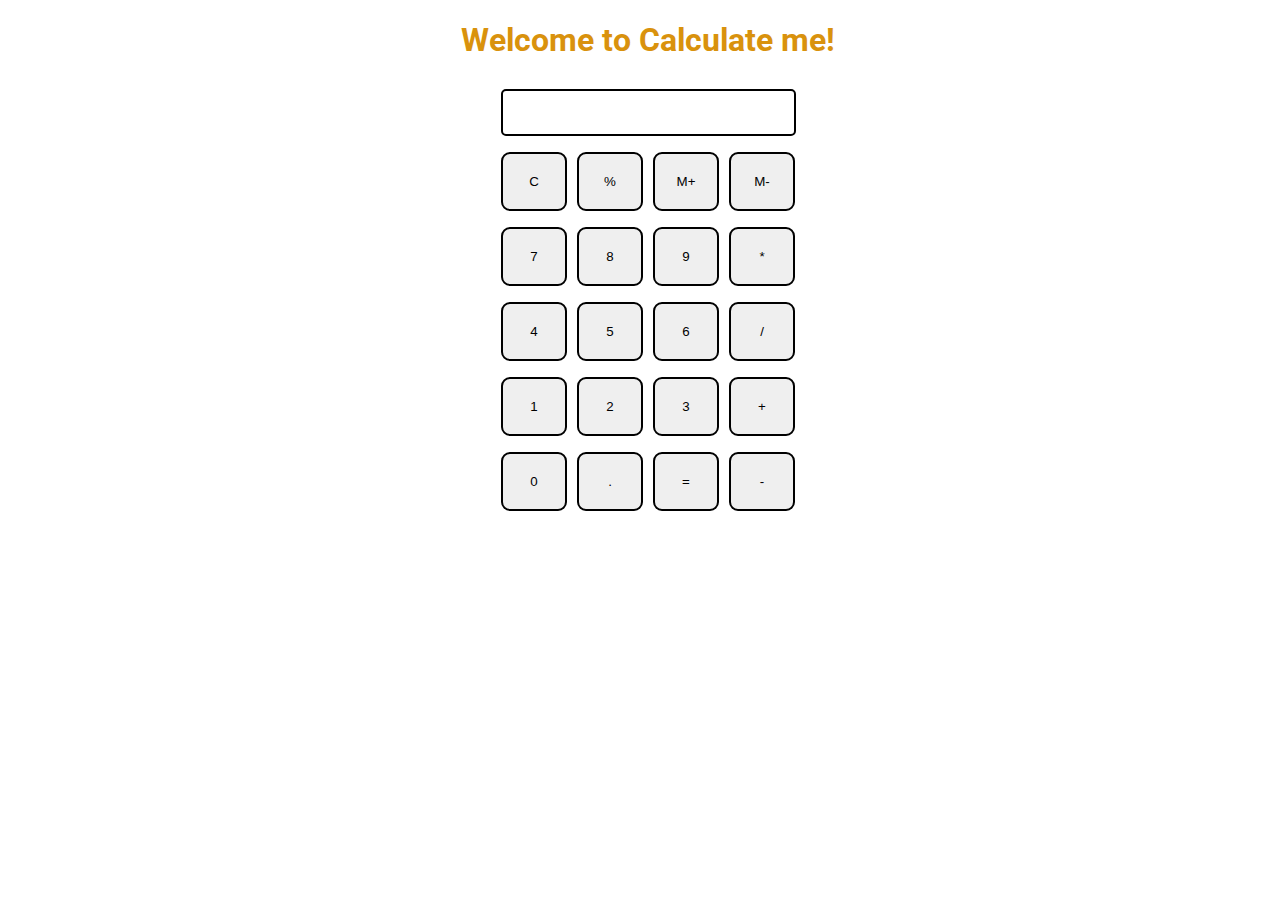
<file: calculator/index.html>
<!DOCTYPE html>
<html>

<head>
  <meta charset="utf-8">
  <meta name="viewport" content="width=device-width">
  <title>Calculate me! - A calculator made my me</title>
  <link href="style.css" rel="stylesheet" type="text/css" />
  <link href="utils.css" rel="stylesheet" type="text/css" />
</head>

<body>
    <div class="bg">
        <div class="whiteback">
  <h1 class="text-center">Welcome to Calculate me!</h1>
   
 
 
   
  <div class="container flex flex-col items-center mx-auto m-w-20">
    <div class="row">
      <input class="input" type="text"/>
    </div>
    <div class="row">
      <button class="button">C</button>
      <button class="button">%</button>
      <button class="button">M+</button>
      <button class="button">M-</button>
    </div>
    <div class="row">
      <button class="button">7</button>
      <button class="button">8</button>
      <button class="button">9</button>
      <button class="button">*</button>
    </div>
    <div class="row">
      <button class="button">4</button>
      <button class="button">5</button>
      <button class="button">6</button>
      <button class="button">/</button>
    </div>
    <div class="row">
      <button class="button">1</button>
      <button class="button">2</button>
      <button class="button">3</button>
      <button class="button">+</button>
    </div>
    <div class="row">
      <button class="button">0</button>
      <button class="button">.</button>
      <button class="button">=</button>
      <button class="button">-</button>
    </div>
  </div>
</div>
</div>
  <script src="script.js"></script>
</body>

</html>
</file>
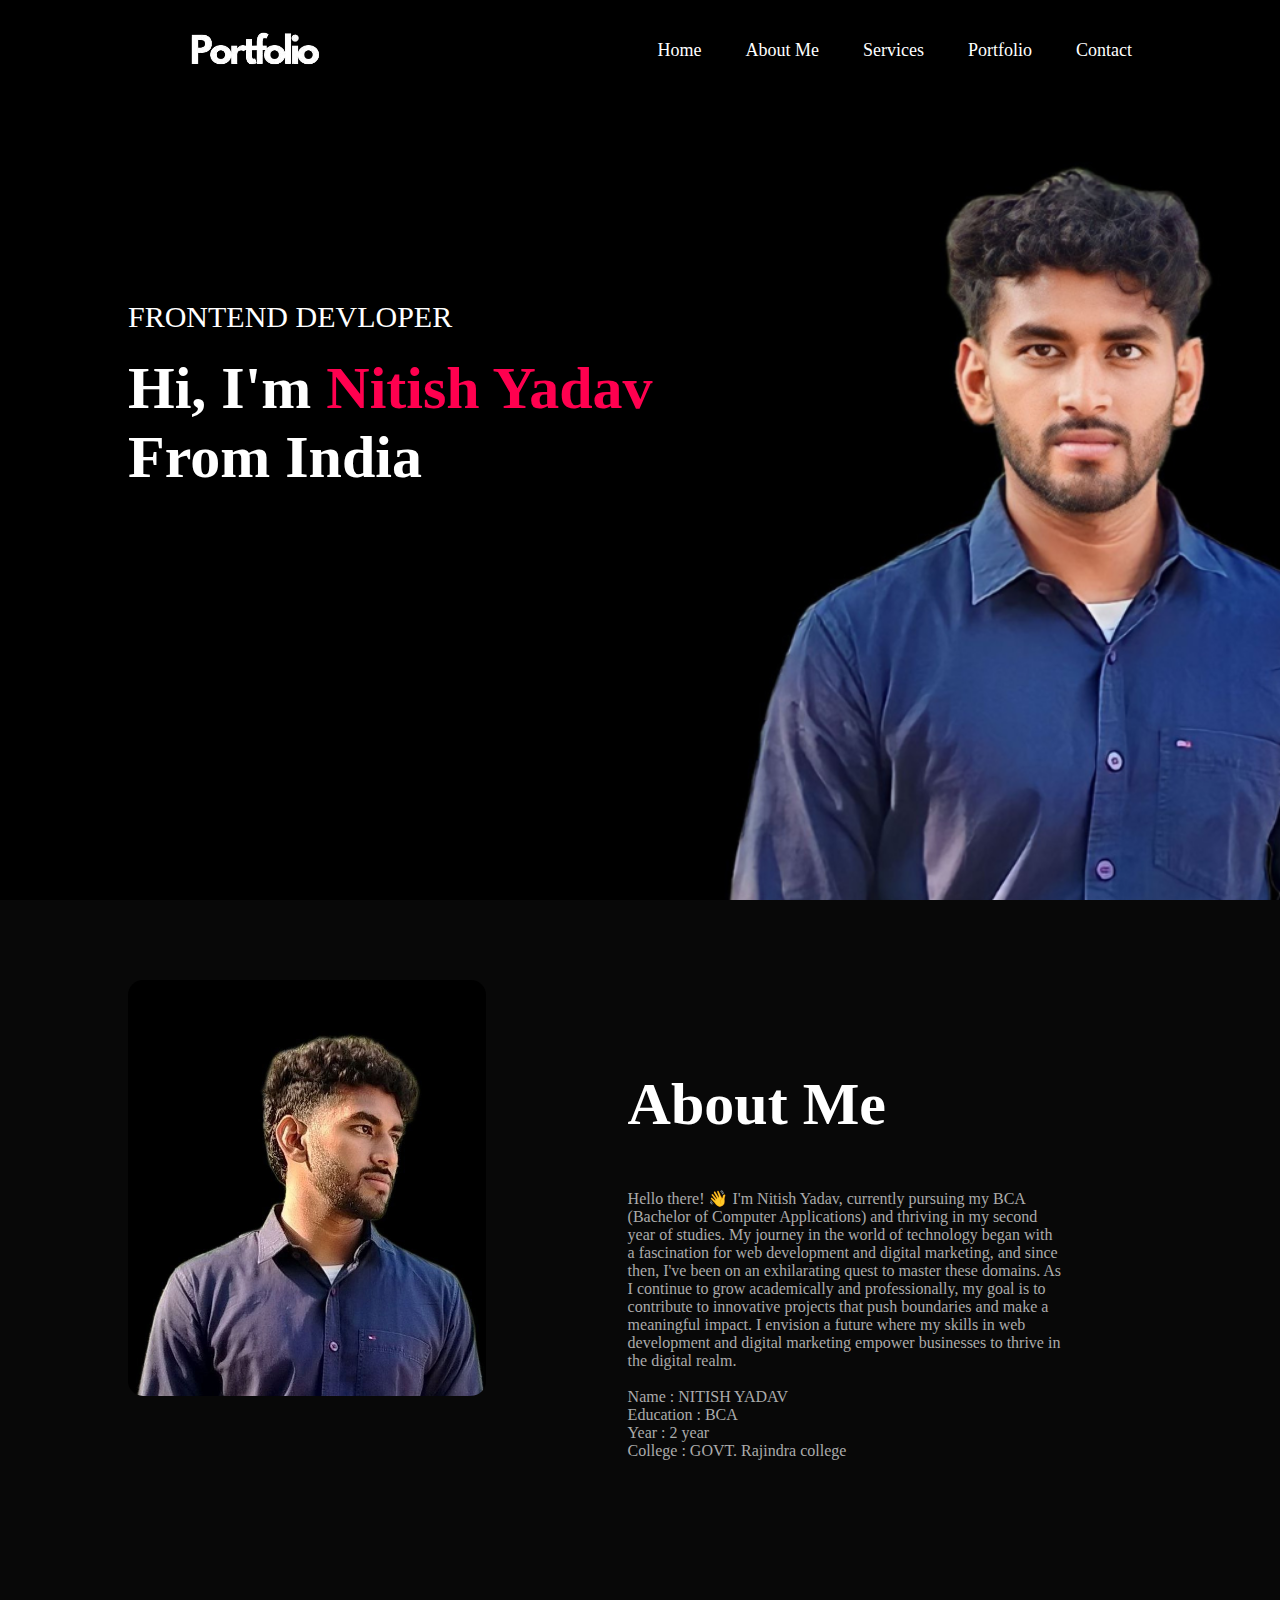
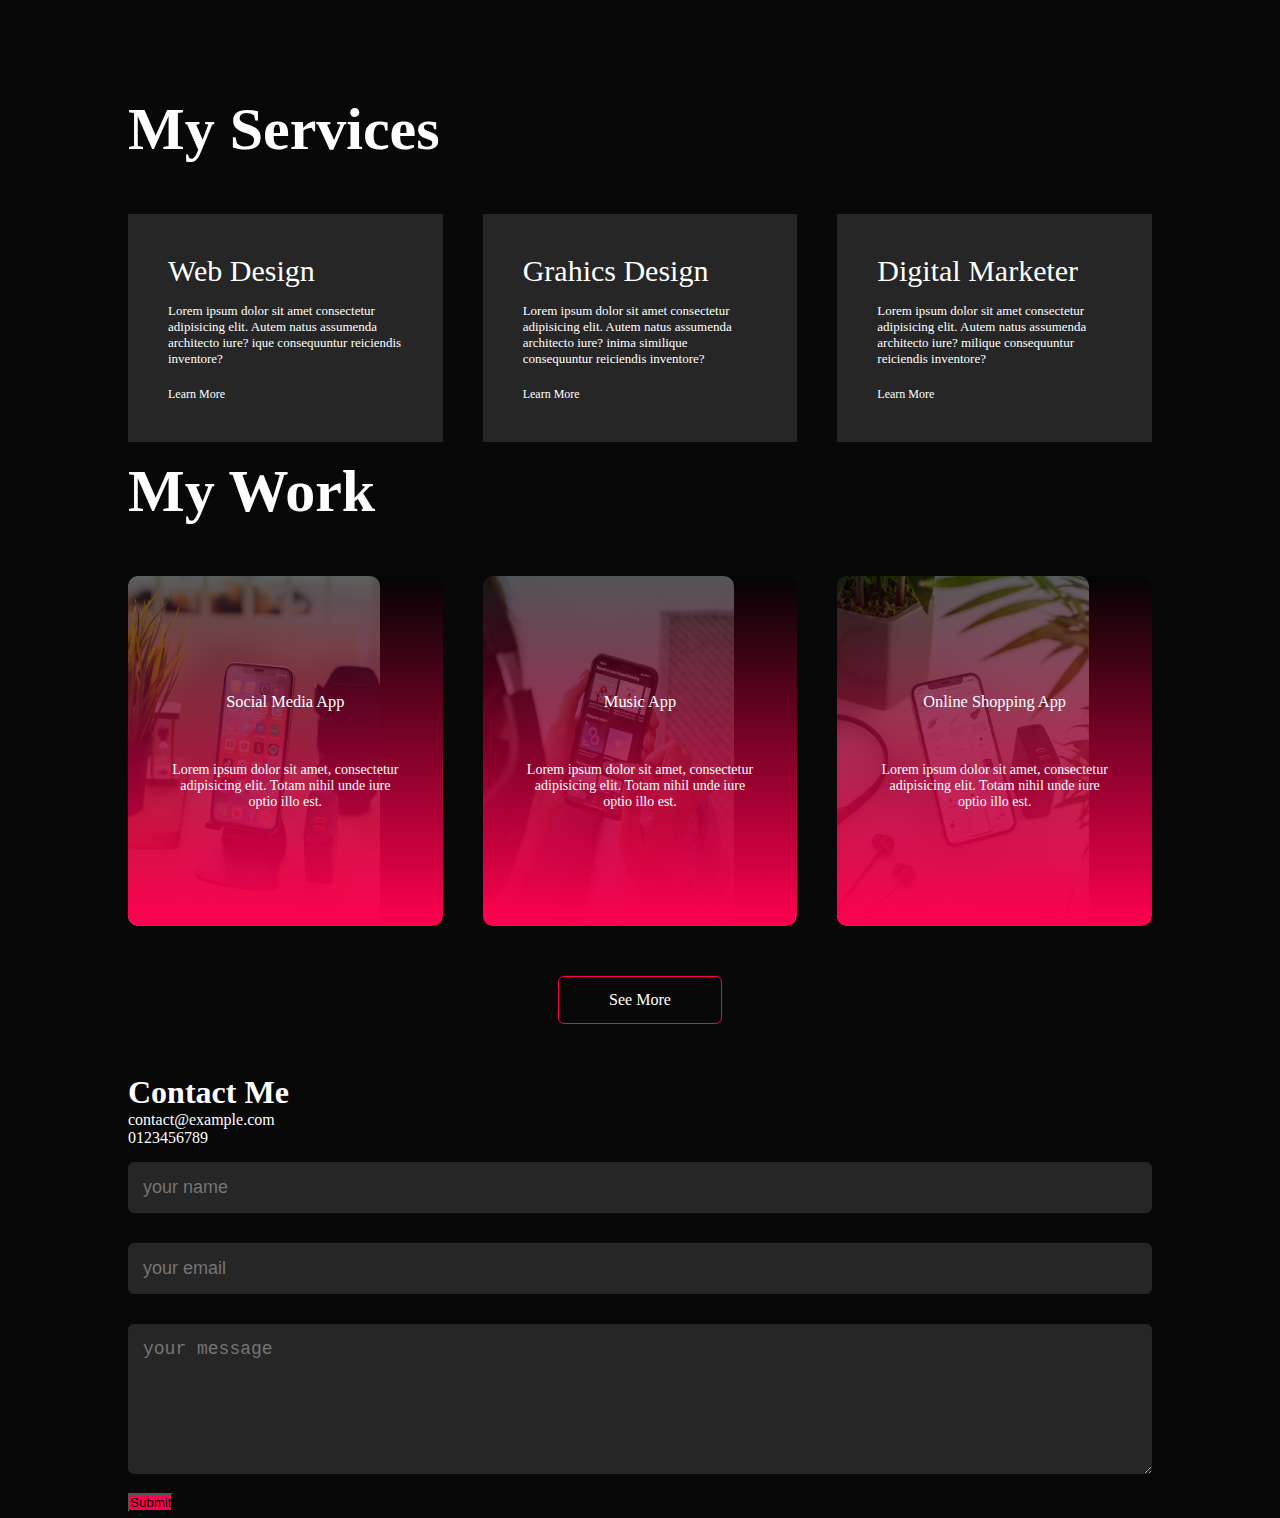
<file: portfolio/index.html>
<!DOCTYPE html>
<html lang="en">
<head>
    <meta charset="UTF-8">
    <meta name="viewport" content="width=device-width, initial-scale=1.0">
    <title>Document</title>
    <link rel="stylesheet" href="style.css">
   
</head>
<body>
    
    <div id="header">
        <div class="container">
            <nav>
                <img src="portf.png" id="logo1" class="logo">
                <ul>
                    <li><a href="#">Home</a></li>
                    <li><a href="#">About Me</a></li>
                    <li><a href="#">Services</a></li>
                    <li><a href="#">Portfolio</a></li>
                    <li><a href="#">Contact</a></li>
                </ul>
            </nav>
            <div class="header-text">
                <p>FRONTEND DEVLOPER</p>
                <h1>Hi, I'm <span>Nitish Yadav</span> <br> From India</h1>
            </div>
        </div>
    </div>

<!-- About section -->

    <div id="about">
        <div class="container">
            <div class="row">
                <div class="about-col-1">
                    <img src="user1.jpg" >
                </div>
                <div class="about-col-2">
                    <h1 class="sub-title">About Me </h1>
                    <p>Hello there! 👋 I'm Nitish Yadav, currently pursuing my BCA (Bachelor of Computer Applications) and thriving in my second year of studies. My journey in the world of technology began with a fascination for web development and digital marketing, and since then, I've been on an exhilarating quest to master these domains.
                        As I continue to grow academically and professionally, my goal is to contribute to innovative projects that push boundaries and make a meaningful impact. I envision a future where my skills in web development and digital marketing empower businesses to thrive in the digital realm.</p>
                       <br>
                        Name : NITISH YADAV <br>
                        Education : BCA <br>
                        Year : 2 year  <br>
                        College : GOVT. Rajindra college 
                    </p>
                    
                   
                </div>
            </div>
        </div>
    </div> 
          
<!---------------- services ---------------------->

       <div id="services">

          <div class="container">
             <h1 class="sub-title">My Services</h1>
             <div class="services-list">
               
                <div>
                    <!-- <i class="fa-solid fa-code"></i> -->
                    <h2>Web Design</h2>
                    <p>Lorem ipsum dolor sit amet consectetur adipisicing elit. Autem natus assumenda architecto iure? ique consequuntur reiciendis inventore?</p>
                    <a href="#">Learn More</a>
                </div>

                <div>
                    <h2>Grahics Design</h2>
                    <p>Lorem ipsum dolor sit amet consectetur adipisicing elit. Autem natus assumenda architecto iure? inima similique consequuntur reiciendis inventore?</p>
                    <a href="#">Learn More</a>
              </div>

              <div>
                <h2>Digital Marketer</h2>
                <p>Lorem ipsum dolor sit amet consectetur adipisicing elit. Autem natus assumenda architecto iure? milique consequuntur reiciendis inventore?</p>
                <a href="#">Learn More</a>
              </div>

             </div>
          </div>
       </div>

    <!-- ---------------- Portfolio ---------------------->

    <div id="portfolio">
        <div class="container">
            <h1 class="sub-title"> My Work</h1>
            <div class="work-list">

                <div class="work">
                    <img src="work-1.png" >
                    <div class="layer">
                        <h3>Social Media App</h3>
                        <p>Lorem ipsum dolor sit amet, consectetur adipisicing elit. Totam nihil unde iure optio illo est.</p>
                        <a href="#"> </a>
                    </div>
                </div>

                <div class="work">
                    <img src="work-2.png" >
                    <div class="layer">
                        <h3>Music App</h3>
                        <p>Lorem ipsum dolor sit amet, consectetur adipisicing elit. Totam nihil unde iure optio illo est.</p>
                        <a href="#"> </a>
                    </div>
                </div>

                <div class="work">
                    <img src="work-3.png" >
                    <div class="layer">
                        <h3>Online Shopping App</h3>
                        <p>Lorem ipsum dolor sit amet, consectetur adipisicing elit. Totam nihil unde iure optio illo est.</p>
                        <a href="#"> </a>
                    </div>
                </div>

            </div>

            <a href="#" class="btn">See More</a>
        </div>
    </div>

    <!-- --------contact------------ -->

    <div id="contact">
        <div class="container"
          <div class="row">

            <div class="contact-left">
              <h1 contact="sub-title">Contact Me</h1>
              <p> <i class="fa-solid fa-paper-plane"></i>contact@example.com</p>
              <p><i class="fa-solid fa-phone"></i>0123456789</p>
              <div class="social-icons">
                <a href="#"><i class="fa-solid fa-magnifying-glass"></i></a>
                <a href="#"><i class="fa-solid fa-magnifying-glass"></i></a>
                <a href="#"><i class="fa-solid fa-magnifying-glass"></i></a>
                <a href="#"><i class="fa-solid fa-magnifying-glass"></i></a>
              </div>
            </div>

            <div class="contact-right">
                <form action="">
                    <input type="text" name="name" placeholder="your name" required>
                    <input type="email" name="email" placeholder="your email" required>
                    <textarea name="message" rows="6" placeholder="your message"></textarea>
                    <button type="submit" class="button">Submit</button>
                </form>
            </div>

          </div>
        </div>
    </div>








    <script>

      var tablinks = documents.getElementsByClassName("tab-links");
      var tabcontents = documents.getElementsByClassName("tab-contents");

      function opentab(tabname){
        for(tablinks of tablinks){
            tablink.classlist.remove("active-link");
        }
        for(tabcontent of tabcontents){
            tabcontent.classlist.remove("active-tab");
        }

        event.currentTarget.classlist.add("active-link");
        document.getElementById(tabname).classlist.add("active-tab");
      }



    </script>
</body>
</html>
</file>
<file: calculator/style.css>
@import url('https://fonts.googleapis.com/css2?family=Roboto:wght@300&family=Ubuntu:wght@300&display=swap');
html, body {
  height: 100%;
  width: 100%;
  font-family: 'Roboto', sans-serif; 
}

.button{
  width: 66px;
  padding: 20px;
  margin: 0 3px;
  border: 2px solid black;
  border-radius: 9px;
  cursor: pointer;
}

.row{
  margin: 8px 0;
}
.row input{
  width: 291px;
  font-size: 20px;
    margin: 0;
    padding: 10px 0px;
    border: 2px solid black;
    border-radius: 5px;
}
</file>
<file: calculator/utils.css>
.text-center{
    text-align: center;
    color: rgb(217, 146, 13);
    font-weight: 900px;
  }
  
  .bg-red{
    background: red;
  }
  
  .mx-auto{
    margin: auto;
  }
  
  .flex{
    display:flex;
  } 
  .flex-col{
    flex-direction: column;
  }
  
  .items-center{
    align-items: center;
  }
  




















  
  /* body{
    background-color: black;
  } */
  /* .whiteback{
    background-color: black;
    border: 2px solid black;
    width:320px;
    
  } */
</file>
<file: portfolio/style.css>
* {
    margin: 0px;
    padding: 0px;
    box-sizing: border-box;
}

body {

    background: #080808;
    color: #fff;
}
#header{

    width: 100%;
    height: 100vh;
    background-image: url(bg.png);
    background-size: cover;
    background-position: center;
}
.container {
    
    padding: 0px 10%;
    
}
nav{

    display: flex;
    align-items: center;
    justify-content: space-between;
    flex-wrap: wrap;
}
.logo1{
    position: relative;
    right: 90px;
}
.logo{

    width: 250px;
    height: 100px;
    
    
    
}
nav ul li {
    
    /*  important ( navigation )  */
    display: inline-block;
    list-style: none;
    margin: 10px 20px;
    
}

nav ul li a{

    color:  white;
    text-decoration: none;
    font-size: 18px;
}

/* [ ::before ] and [ ::after ] pseudo-elements in CSS allows you to insert content onto a page without it needing to be in the HTML */

nav ul li a::after {

    content:'';
    width:0;
    height:3px;
    background: #ff004f;
    position:absolute;
    left: 0;
    bottom: -6px;
    transition: 0.5s;

}
nav ul li a:hover::after{

     width: 100%;
}
.header-text {

    font-size: 30px;
    margin-top: 200px;
   
}
.header-text h1{

    font-size: 60px;
    margin-top: 20px;
}
.header-text h1 span{

    color: #ff004f;

}
/* About section */

#about{

    padding: 80px 0;
    color: #ababab
}
.row {

    display: flex;
    justify-content: space-between;
    flex-wrap: wrap;
}
.about-col-1{
    flex-basis: 35%;
}
.about-col-1 img {

    width: 100%;
    border-radius: 15px;   
}
.about-col-2{
    padding: 90px;
    flex-basis: 60%;

}
.about-col-2 p{

    padding-top: 50px;
}
.sub-title {

    font-size: 60px;
    font-weight: 600;
    color: #fff;
}
.tab-titles{

    display: flex;
    margin: 20px 0 40px;

}
.tab-links{

    margin-right: 50px;
    font-size: 18px;
    font-weight: 500;
    cursor: pointer;
    position: relative;
}
.tab-links::after{
    content: '';
    width: 0;
    height: 3px;
    background: #ff004f;
    left: 0;
    bottom: -8px;
    transition: 0.5s;
}
.tab-links.active-link::after {

    width: 50%;
}
.tab-contents ul li{
 
    list-style: none;
    margin: 10px 0;
}
.tab-contents ul li span{

    color: #ff004f;
    font-size: 14px;
}
.tab-contents{

    display: none;
}
.tab-contents.active-tab{
   
    display: block;
}

/*  -------- Services -------- */

#services {

    padding: 15px 0;
}

.services-list {

    display:grid;
    grid-template-columns: repeat(auto-fit,minmax(250px, 1fr));
    grid-gap: 40px;
    margin-top: 50px;
}
.services-list div{

    background: #262626;
    padding: 40px;
    font-size: 13px;
    font-weight: 300;
    border-right: 10px;
    transition:  background 0.5s, transform 0.5s;
}
.services-list div h2{
    font-size: 30px;
    font-weight: 500;
    margin-bottom: 15px;
}
.services-list div a{
    text-decoration: none;
    color: #fff;
    font-size: 12px;
    margin-top: 20px;
    display: inline-block;
}
.services-list div:hover{

    background: #ff004f;
    transform: translateY(-10px);
}
.work-list{

    display:grid;
    grid-template-columns: repeat(auto-fit,minmax(250px, 1fr));
    grid-gap: 40px;
    margin-top: 50px;
}

.work{

    border-radius: 10px;
    position: relative;
    overflow: hidden;
}
.work img{
    height: 350px;
    width: 80%;
    border-radius: 10px;
    display: block;
}
.layer{

    width: 100%;
    height: 100%;
    background: linear-gradient(rgba(0,0,0,0.6),#ff004f);
    border-radius: 10px;
    position: absolute;
    left: 0;
    bottom: 0;
    overflow: hidden;
    display: flex;
    justify-content: center;
    align-items: center;
    flex-direction: column;
    padding: 0 40px;
    text-align: center;
    font-size: 14px;
}
.layer h3{
    font-weight: 500;
    margin-bottom: 50px;
}

.btn{

    display: block;
    margin: 50px auto;
    width: fit-content;
    color: white;
    border: 1px solid #ff004f;
    padding: 14px 50px;
    border-radius: 6px;
    text-decoration: none;
    color: #fff;
}
.btn:hover {
    background: #ff004f;
}

/* ------contact-------- */

.contact-left {
    flex-basis: 35%;
}
.contact-right{

    flex-basis: 65%;

}
.contact-right form {

    width: 100%;
}
form input, form textarea {
    width: 100%;
    border: 0;
    outline: none;
    background: #262626;
    padding: 15px;
    margin: 15px 0;
    color: #fff;
    font-size:18px;
    border-radius: 6px;
}
.button{
    display: inline-block;
    background: #ff004f;
}
</file>
